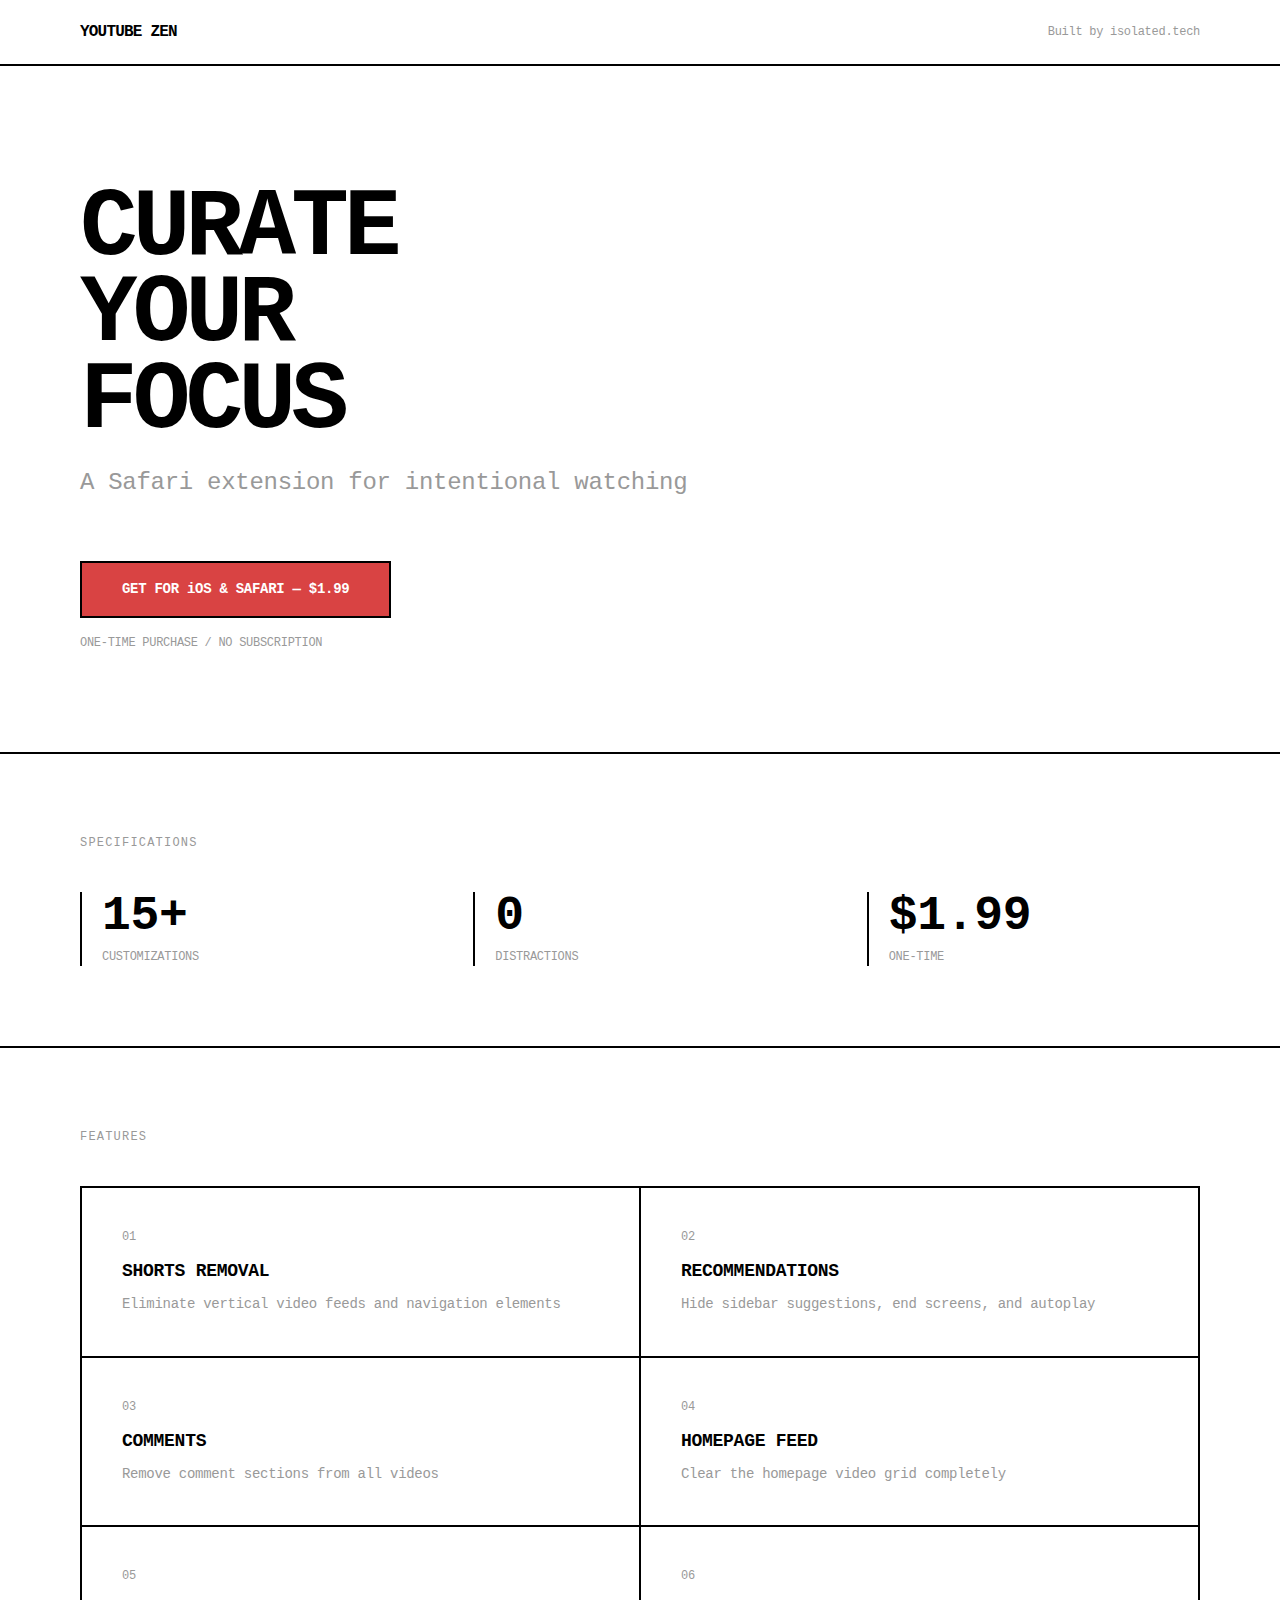
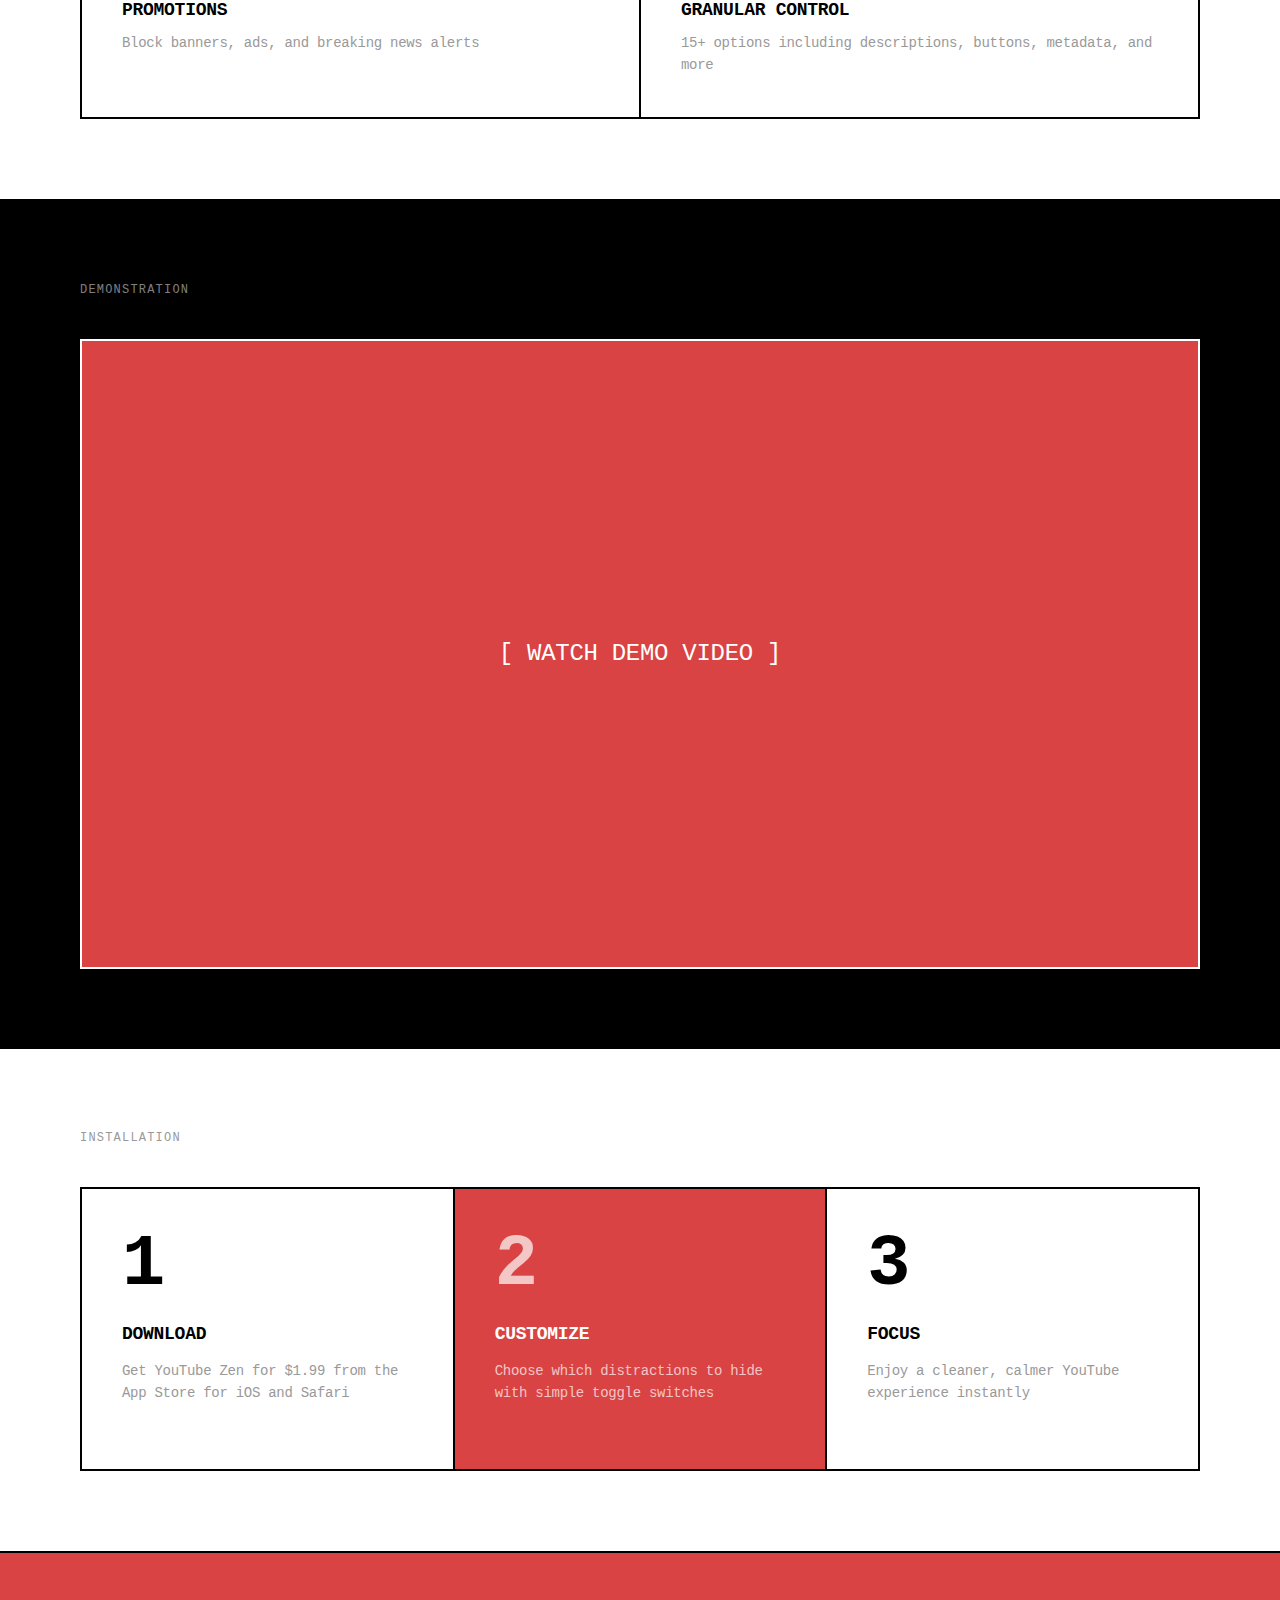
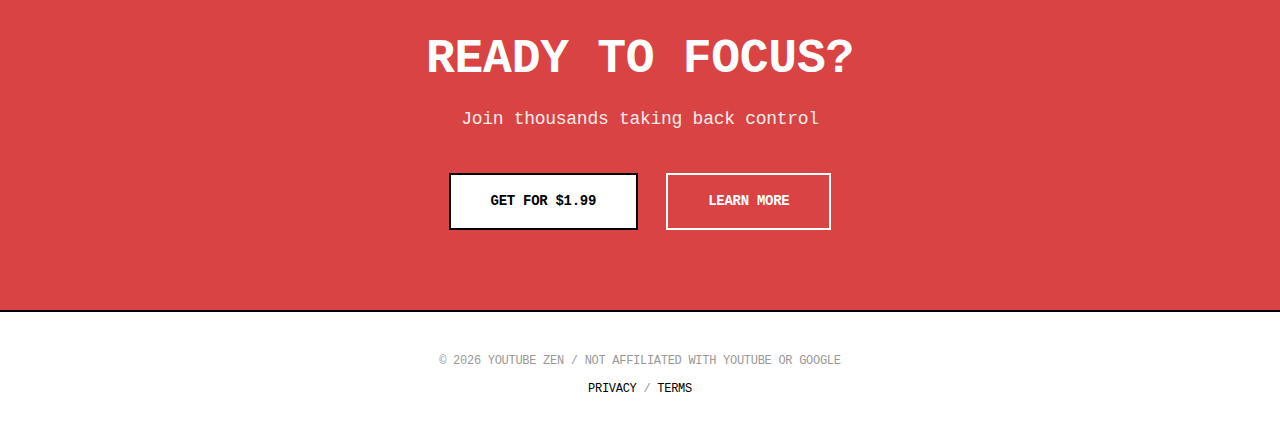
<file: YouTubeZen/index.html>
<!DOCTYPE html>
<html lang="en">
<head>
  <meta charset="UTF-8">
  <meta name="viewport" content="width=device-width, initial-scale=1.0">
  <title>YouTube Zen - Curate Your Focus</title>
  <link rel="icon" type="image/png" sizes="16x16" href="favicon-16x16.png">
  <link rel="icon" type="image/png" sizes="32x32" href="favicon-32x32.png">
  <link rel="icon" type="image/png" href="favicon.png">
  <link rel="apple-touch-icon" href="favicon.png">
  <style>
    :root {
      --red: #D94343;
      --black: #000000;
      --white: #FFFFFF;
      --gray: #999999;
      --border: #000000;
    }

    * {
      margin: 0;
      padding: 0;
      box-sizing: border-box;
    }

    body {
      font-family: 'Courier New', 'Courier', monospace;
      background: var(--white);
      color: var(--black);
      line-height: 1.5;
      font-size: 14px;
      letter-spacing: -0.02em;
    }

    /* Layout Grid */
    .container {
      max-width: 1200px;
      margin: 0 auto;
      padding: 0 40px;
    }

    /* Header */
    header {
      border-bottom: 2px solid var(--black);
      padding: 20px 0;
    }

    .header-content {
      max-width: 1200px;
      margin: 0 auto;
      padding: 0 40px;
      display: flex;
      justify-content: space-between;
      align-items: center;
    }

    .logo {
      font-size: 16px;
      font-weight: bold;
      letter-spacing: -0.05em;
    }

    .built-by {
      font-size: 12px;
      color: var(--gray);
    }

    .built-by a {
      color: var(--gray);
      text-decoration: none;
      transition: color 0.2s ease;
    }

    .built-by a:hover {
      color: var(--red);
    }

    .price-tag {
      font-size: 14px;
      padding: 6px 16px;
      background: var(--black);
      color: var(--white);
      border-radius: 0;
    }

    /* Hero */
    .hero {
      padding: 120px 0 100px;
      border-bottom: 2px solid var(--black);
    }

    .hero h1 {
      font-size: 96px;
      font-weight: bold;
      line-height: 0.9;
      margin-bottom: 20px;
      letter-spacing: -0.05em;
    }

    .hero .tagline {
      font-size: 24px;
      margin-bottom: 60px;
      color: var(--gray);
    }

    .hero .cta {
      display: inline-block;
      padding: 16px 40px;
      background: var(--red);
      color: var(--white);
      text-decoration: none;
      font-size: 14px;
      font-weight: bold;
      border: 2px solid var(--black);
      transition: all 0.2s ease;
    }

    .hero .cta:hover {
      background: var(--black);
    }

    .hero .note {
      display: block;
      margin-top: 16px;
      font-size: 12px;
      color: var(--gray);
    }

    /* Specs Grid */
    .specs {
      padding: 80px 0;
      border-bottom: 2px solid var(--black);
    }

    .section-label {
      font-size: 12px;
      margin-bottom: 40px;
      color: var(--gray);
      text-transform: uppercase;
      letter-spacing: 0.1em;
    }

    .specs-grid {
      display: grid;
      grid-template-columns: repeat(3, 1fr);
      gap: 60px;
    }

    .spec-item {
      border-left: 2px solid var(--black);
      padding-left: 20px;
    }

    .spec-number {
      font-size: 48px;
      font-weight: bold;
      margin-bottom: 8px;
      line-height: 1;
    }

    .spec-label {
      font-size: 12px;
      color: var(--gray);
      text-transform: uppercase;
    }

    /* Features List */
    .features {
      padding: 80px 0;
      border-bottom: 2px solid var(--black);
    }

    .features-grid {
      display: grid;
      grid-template-columns: repeat(2, 1fr);
      gap: 2px;
      background: var(--black);
      border: 2px solid var(--black);
    }

    .feature-item {
      background: var(--white);
      padding: 40px;
      transition: background 0.2s ease;
    }

    .feature-item:hover {
      background: var(--red);
      color: var(--white);
    }

    .feature-number {
      font-size: 12px;
      color: var(--gray);
      margin-bottom: 12px;
    }

    .feature-item:hover .feature-number {
      color: rgba(255, 255, 255, 0.6);
    }

    .feature-title {
      font-size: 18px;
      font-weight: bold;
      margin-bottom: 8px;
    }

    .feature-desc {
      font-size: 14px;
      color: var(--gray);
      line-height: 1.6;
    }

    .feature-item:hover .feature-desc {
      color: rgba(255, 255, 255, 0.9);
    }

    /* Demo Section */
    .demo {
      padding: 80px 0;
      background: var(--black);
      color: var(--white);
    }

    .demo-wrapper {
      aspect-ratio: 16/9;
      background: var(--red);
      display: flex;
      align-items: center;
      justify-content: center;
      border: 2px solid var(--white);
      position: relative;
    }

    .demo-label {
      font-size: 24px;
      text-align: center;
    }

    /* Process */
    .process {
      padding: 80px 0;
      border-bottom: 2px solid var(--black);
    }

    .process-grid {
      display: grid;
      grid-template-columns: repeat(3, 1fr);
      gap: 2px;
      background: var(--black);
      border: 2px solid var(--black);
    }

    .process-step {
      background: var(--white);
      padding: 40px;
      min-height: 280px;
    }

    .process-step:nth-child(2) {
      background: var(--red);
      color: var(--white);
    }

    .process-step:nth-child(2) .step-number,
    .process-step:nth-child(2) .step-desc {
      color: rgba(255, 255, 255, 0.7);
    }

    .step-number {
      font-size: 72px;
      font-weight: bold;
      margin-bottom: 20px;
      line-height: 1;
    }

    .step-title {
      font-size: 18px;
      font-weight: bold;
      margin-bottom: 12px;
    }

    .step-desc {
      font-size: 14px;
      color: var(--gray);
      line-height: 1.6;
    }

    /* CTA */
    .cta {
      padding: 80px 0;
      border-bottom: 2px solid var(--black);
      background: var(--red);
      color: var(--white);
      text-align: center;
    }

    .cta h2 {
      font-size: 48px;
      font-weight: bold;
      margin-bottom: 20px;
      line-height: 1.1;
    }

    .cta p {
      font-size: 18px;
      margin-bottom: 40px;
      opacity: 0.9;
    }

    .cta .btn-primary {
      display: inline-block;
      padding: 16px 40px;
      background: var(--white);
      color: var(--black);
      text-decoration: none;
      font-size: 14px;
      font-weight: bold;
      border: 2px solid var(--black);
      margin: 0 10px;
      transition: all 0.2s ease;
    }

    .cta .btn-primary:hover {
      background: var(--black);
      color: var(--white);
    }

    .cta .btn-secondary {
      display: inline-block;
      padding: 16px 40px;
      background: transparent;
      color: var(--white);
      text-decoration: none;
      font-size: 14px;
      font-weight: bold;
      border: 2px solid var(--white);
      margin: 0 10px;
      transition: all 0.2s ease;
    }

    .cta .btn-secondary:hover {
      background: var(--white);
      color: var(--red);
    }

    /* Footer */
    footer {
      padding: 40px 0;
      text-align: center;
      font-size: 12px;
      color: var(--gray);
    }

    footer a {
      color: var(--black);
      text-decoration: none;
    }

    footer a:hover {
      color: var(--red);
    }

    /* Responsive */
    @media (max-width: 1024px) {
      .specs-grid,
      .process-grid {
        grid-template-columns: 1fr;
        gap: 2px;
      }

      .features-grid {
        grid-template-columns: 1fr;
      }

      .hero h1 {
        font-size: 64px;
      }

      .spec-item {
        border-left: none;
        border-top: 2px solid var(--black);
        padding-left: 0;
        padding-top: 20px;
      }

      .spec-item:first-child {
        border-top: none;
        padding-top: 0;
      }
    }

    @media (max-width: 768px) {
      .container,
      .header-content {
        padding: 0 20px;
      }

      .hero {
        padding: 80px 0 60px;
      }

      .hero h1 {
        font-size: 48px;
      }

      .hero .tagline {
        font-size: 18px;
      }

      .specs,
      .features,
      .process,
      .cta {
        padding: 60px 0;
      }

      .cta h2 {
        font-size: 32px;
      }

      .cta .btn-primary,
      .cta .btn-secondary {
        display: block;
        margin: 10px auto;
        max-width: 300px;
      }
    }

    /* Utilities */
    .text-center {
      text-align: center;
    }
  </style>
</head>
<body>

  <!-- Header -->
  <header>
    <div class="header-content">
      <div class="logo">YOUTUBE ZEN</div>
      <div class="built-by">Built by <a href="https://isolated.tech">isolated.tech</a></div>
    </div>
  </header>

  <!-- Hero -->
  <section class="hero">
    <div class="container">
      <h1>CURATE<br>YOUR<br>FOCUS</h1>
      <p class="tagline">A Safari extension for intentional watching</p>
      <a href="#download" class="cta">GET FOR iOS & SAFARI — $1.99</a>
      <span class="note">ONE-TIME PURCHASE / NO SUBSCRIPTION</span>
    </div>
  </section>

  <!-- Specs -->
  <section class="specs">
    <div class="container">
      <div class="section-label">SPECIFICATIONS</div>
      <div class="specs-grid">
        <div class="spec-item">
          <div class="spec-number">15+</div>
          <div class="spec-label">CUSTOMIZATIONS</div>
        </div>
        <div class="spec-item">
          <div class="spec-number">0</div>
          <div class="spec-label">DISTRACTIONS</div>
        </div>
        <div class="spec-item">
          <div class="spec-number">$1.99</div>
          <div class="spec-label">ONE-TIME</div>
        </div>
      </div>
    </div>
  </section>

  <!-- Features -->
  <section class="features">
    <div class="container">
      <div class="section-label">FEATURES</div>
      <div class="features-grid">
        <div class="feature-item">
          <div class="feature-number">01</div>
          <div class="feature-title">SHORTS REMOVAL</div>
          <div class="feature-desc">Eliminate vertical video feeds and navigation elements</div>
        </div>
        <div class="feature-item">
          <div class="feature-number">02</div>
          <div class="feature-title">RECOMMENDATIONS</div>
          <div class="feature-desc">Hide sidebar suggestions, end screens, and autoplay</div>
        </div>
        <div class="feature-item">
          <div class="feature-number">03</div>
          <div class="feature-title">COMMENTS</div>
          <div class="feature-desc">Remove comment sections from all videos</div>
        </div>
        <div class="feature-item">
          <div class="feature-number">04</div>
          <div class="feature-title">HOMEPAGE FEED</div>
          <div class="feature-desc">Clear the homepage video grid completely</div>
        </div>
        <div class="feature-item">
          <div class="feature-number">05</div>
          <div class="feature-title">PROMOTIONS</div>
          <div class="feature-desc">Block banners, ads, and breaking news alerts</div>
        </div>
        <div class="feature-item">
          <div class="feature-number">06</div>
          <div class="feature-title">GRANULAR CONTROL</div>
          <div class="feature-desc">15+ options including descriptions, buttons, metadata, and more</div>
        </div>
      </div>
    </div>
  </section>

  <!-- Demo -->
  <section class="demo">
    <div class="container">
      <div class="section-label" style="color: rgba(255,255,255,0.5);">DEMONSTRATION</div>
      <div class="demo-wrapper">
        <div class="demo-label">[ WATCH DEMO VIDEO ]</div>
      </div>
    </div>
  </section>

  <!-- Process -->
  <section class="process">
    <div class="container">
      <div class="section-label">INSTALLATION</div>
      <div class="process-grid">
        <div class="process-step">
          <div class="step-number">1</div>
          <div class="step-title">DOWNLOAD</div>
          <div class="step-desc">Get YouTube Zen for $1.99 from the App Store for iOS and Safari</div>
        </div>
        <div class="process-step">
          <div class="step-number">2</div>
          <div class="step-title">CUSTOMIZE</div>
          <div class="step-desc">Choose which distractions to hide with simple toggle switches</div>
        </div>
        <div class="process-step">
          <div class="step-number">3</div>
          <div class="step-title">FOCUS</div>
          <div class="step-desc">Enjoy a cleaner, calmer YouTube experience instantly</div>
        </div>
      </div>
    </div>
  </section>

  <!-- CTA -->
  <section class="cta" id="download">
    <div class="container">
      <h2>READY TO FOCUS?</h2>
      <p>Join thousands taking back control</p>
      <a href="#" class="btn-primary">GET FOR $1.99</a>
      <a href="#" class="btn-secondary">LEARN MORE</a>
    </div>
  </section>

  <!-- Footer -->
  <footer>
    <div class="container">
      <p>&copy; 2026 YOUTUBE ZEN / NOT AFFILIATED WITH YOUTUBE OR GOOGLE</p>
      <p style="margin-top: 10px;"><a href="#">PRIVACY</a> / <a href="#">TERMS</a></p>
    </div>
  </footer>

</body>
</html>
</file>
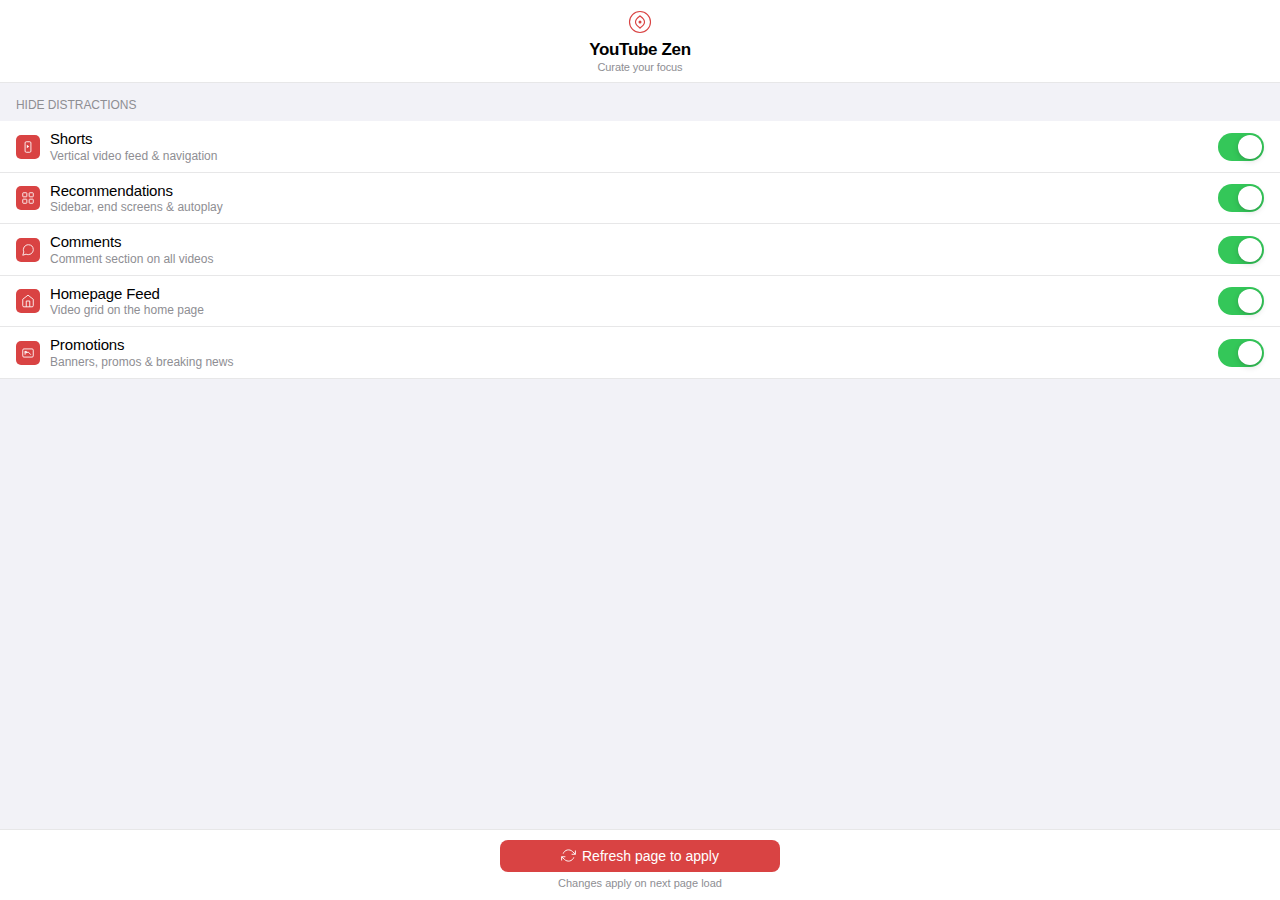
<file: YouTubeZen/YouTubeZen Extension/popup.html>
<!DOCTYPE html>
<html lang="en">
<head>
  <meta charset="UTF-8">
  <meta name="viewport" content="width=device-width, initial-scale=1.0, maximum-scale=1.0, user-scalable=no">
  <title>YouTube Zen</title>
  <link rel="stylesheet" href="popup.css">
</head>
<body>
  <div class="container">
    <!-- Decorative background elements -->
    <div class="bg-circle bg-circle-1"></div>
    <div class="bg-circle bg-circle-2"></div>

    <!-- Header -->
    <header class="header">
      <div class="logo">
        <svg class="logo-icon" viewBox="0 0 32 32" fill="none" xmlns="http://www.w3.org/2000/svg">
          <circle cx="16" cy="16" r="14" stroke="currentColor" stroke-width="1.5"/>
          <path d="M16 8C16 8 10 12 10 16C10 20 16 24 16 24" stroke="currentColor" stroke-width="1.5" stroke-linecap="round"/>
          <path d="M16 8C16 8 22 12 22 16C22 20 16 24 16 24" stroke="currentColor" stroke-width="1.5" stroke-linecap="round"/>
          <circle cx="16" cy="16" r="2" fill="currentColor"/>
        </svg>
      </div>
      <h1 class="title">YouTube Zen</h1>
      <p class="subtitle">Curate your focus</p>
    </header>

    <!-- Settings -->
    <main class="settings">
      <div class="settings-intro">
        <span class="intro-line"></span>
        <span class="intro-text">Hide distractions</span>
        <span class="intro-line"></span>
      </div>

      <!-- Shorts Toggle -->
      <div class="setting-card" data-setting="shorts">
        <div class="setting-content">
          <div class="setting-icon">
            <svg viewBox="0 0 24 24" fill="none" stroke="currentColor" stroke-width="1.5">
              <rect x="7" y="3" width="10" height="18" rx="2"/>
              <path d="M10 8l4 3-4 3V8z" fill="currentColor" stroke="none"/>
            </svg>
          </div>
          <div class="setting-info">
            <h3 class="setting-title">Shorts</h3>
            <p class="setting-desc">Vertical video feed & navigation</p>
          </div>
        </div>
        <label class="toggle">
          <input type="checkbox" id="toggle-shorts" checked>
          <span class="toggle-track">
            <span class="toggle-thumb"></span>
          </span>
        </label>
      </div>

      <!-- Recommendations Toggle -->
      <div class="setting-card" data-setting="recommendations">
        <div class="setting-content">
          <div class="setting-icon">
            <svg viewBox="0 0 24 24" fill="none" stroke="currentColor" stroke-width="1.5">
              <rect x="3" y="3" width="7" height="7" rx="1"/>
              <rect x="14" y="3" width="7" height="7" rx="1"/>
              <rect x="3" y="14" width="7" height="7" rx="1"/>
              <rect x="14" y="14" width="7" height="7" rx="1"/>
            </svg>
          </div>
          <div class="setting-info">
            <h3 class="setting-title">Recommendations</h3>
            <p class="setting-desc">Sidebar, end screens & autoplay</p>
          </div>
        </div>
        <label class="toggle">
          <input type="checkbox" id="toggle-recommendations" checked>
          <span class="toggle-track">
            <span class="toggle-thumb"></span>
          </span>
        </label>
      </div>

      <!-- Comments Toggle -->
      <div class="setting-card" data-setting="comments">
        <div class="setting-content">
          <div class="setting-icon">
            <svg viewBox="0 0 24 24" fill="none" stroke="currentColor" stroke-width="1.5">
              <path d="M21 11.5a8.38 8.38 0 01-.9 3.8 8.5 8.5 0 01-7.6 4.7 8.38 8.38 0 01-3.8-.9L3 21l1.9-5.7a8.38 8.38 0 01-.9-3.8 8.5 8.5 0 014.7-7.6 8.38 8.38 0 013.8-.9h.5a8.48 8.48 0 018 8v.5z"/>
            </svg>
          </div>
          <div class="setting-info">
            <h3 class="setting-title">Comments</h3>
            <p class="setting-desc">Comment section on all videos</p>
          </div>
        </div>
        <label class="toggle">
          <input type="checkbox" id="toggle-comments" checked>
          <span class="toggle-track">
            <span class="toggle-thumb"></span>
          </span>
        </label>
      </div>

      <!-- Homepage Feed Toggle -->
      <div class="setting-card" data-setting="homepage">
        <div class="setting-content">
          <div class="setting-icon">
            <svg viewBox="0 0 24 24" fill="none" stroke="currentColor" stroke-width="1.5">
              <path d="M3 9l9-7 9 7v11a2 2 0 01-2 2H5a2 2 0 01-2-2z"/>
              <polyline points="9 22 9 12 15 12 15 22"/>
            </svg>
          </div>
          <div class="setting-info">
            <h3 class="setting-title">Homepage Feed</h3>
            <p class="setting-desc">Video grid on the home page</p>
          </div>
        </div>
        <label class="toggle">
          <input type="checkbox" id="toggle-homepage" checked>
          <span class="toggle-track">
            <span class="toggle-thumb"></span>
          </span>
        </label>
      </div>

      <!-- Ads Toggle -->
      <div class="setting-card" data-setting="ads">
        <div class="setting-content">
          <div class="setting-icon">
            <svg viewBox="0 0 24 24" fill="none" stroke="currentColor" stroke-width="1.5">
              <rect x="3" y="5" width="18" height="14" rx="2"/>
              <path d="M7 15V9l3 3 2-2 5 5"/>
              <circle cx="8.5" cy="10.5" r="1.5"/>
            </svg>
          </div>
          <div class="setting-info">
            <h3 class="setting-title">Promotions</h3>
            <p class="setting-desc">Banners, promos & breaking news</p>
          </div>
        </div>
        <label class="toggle">
          <input type="checkbox" id="toggle-ads" checked>
          <span class="toggle-track">
            <span class="toggle-thumb"></span>
          </span>
        </label>
      </div>
    </main>

    <!-- Footer -->
    <footer class="footer">
      <button class="refresh-btn" id="refresh-btn">
        <svg viewBox="0 0 24 24" fill="none" stroke="currentColor" stroke-width="1.5">
          <path d="M23 4v6h-6"/>
          <path d="M1 20v-6h6"/>
          <path d="M3.51 9a9 9 0 0114.85-3.36L23 10M1 14l4.64 4.36A9 9 0 0020.49 15"/>
        </svg>
        <span>Refresh page to apply</span>
      </button>
      <p class="footer-note">Changes apply on next page load</p>
    </footer>
  </div>

  <script src="popup.js"></script>
</body>
</html>
</file>
<file: YouTubeZen/YouTubeZen Extension/popup.css>
/*
 * YouTube Zen - Popup Styles
 * Native iOS-inspired design for Safari extension
 */

:root {
  /* Color palette - Clean iOS-style with red accent */
  --bg-primary: #F2F2F7;
  --bg-grouped: #FFFFFF;
  --bg-secondary: #F9F9F9;

  --text-primary: #000000;
  --text-secondary: #3C3C43;
  --text-tertiary: #8E8E93;

  --accent: #D94343;
  --accent-light: #E66B6B;
  --toggle-active: #34C759;

  --separator: rgba(60, 60, 67, 0.12);
  --shadow: 0 1px 3px rgba(0, 0, 0, 0.08);

  /* Typography - iOS system fonts */
  --font-system: -apple-system, BlinkMacSystemFont, 'SF Pro Text', 'Helvetica Neue', sans-serif;
  --font-display: -apple-system, BlinkMacSystemFont, 'SF Pro Display', 'Helvetica Neue', sans-serif;

  /* Spacing */
  --space-xs: 4px;
  --space-sm: 8px;
  --space-md: 12px;
  --space-lg: 16px;
  --space-xl: 20px;

  /* Transitions */
  --ease-out: cubic-bezier(0.25, 0.1, 0.25, 1);
  --ease-spring: cubic-bezier(0.5, 1.5, 0.5, 1);
}

* {
  margin: 0;
  padding: 0;
  box-sizing: border-box;
}

html {
  font-size: 16px;
  margin: 0;
  padding: 0;
  width: 100%;
  height: 100%;
}

body {
  font-family: var(--font-system);
  background: var(--bg-primary);
  color: var(--text-primary);
  line-height: 1.4;
  margin: 0;
  padding: 0;
  width: 100%;
  min-width: 100%;
  height: 100vh;
  max-height: 100vh;
  overflow: hidden;
  -webkit-font-smoothing: antialiased;
  -moz-osx-font-smoothing: grayscale;
}

/* Container */
.container {
  position: relative;
  padding: 0;
  margin: 0;
  display: flex;
  flex-direction: column;
  width: 100%;
  height: 100vh;
  max-height: 100vh;
  overflow: hidden;
}

/* Hide decorative background elements */
.bg-circle {
  display: none;
}

/* Header */
.header {
  text-align: center;
  padding: 10px var(--space-md) 8px;
  background: var(--bg-grouped);
  border-bottom: 0.5px solid var(--separator);
  flex-shrink: 0;
}

.logo {
  display: inline-flex;
  align-items: center;
  justify-content: center;
  width: 24px;
  height: 24px;
  margin-bottom: 1px;
}

.logo-icon {
  width: 100%;
  height: 100%;
  color: var(--accent);
}

.title {
  font-family: var(--font-display);
  font-size: 1.0625rem;
  font-weight: 600;
  letter-spacing: -0.02em;
  color: var(--text-primary);
  margin-bottom: 0px;
  line-height: 1.2;
}

.subtitle {
  font-size: 0.6875rem;
  color: var(--text-tertiary);
  font-weight: 400;
  letter-spacing: -0.01em;
  line-height: 1.2;
}

/* Settings section headers */
.settings-intro {
  padding: 10px var(--space-lg) 6px;
  background: var(--bg-primary);
  flex-shrink: 0;
}

.intro-line {
  display: none;
}

.intro-text {
  font-size: 0.75rem;
  color: var(--text-tertiary);
  text-transform: uppercase;
  letter-spacing: -0.005em;
  font-weight: 500;
}

/* Settings list */
.settings {
  display: flex;
  flex-direction: column;
  gap: 0;
  flex: 1;
  overflow-y: auto;
  overflow-x: hidden;
  -webkit-overflow-scrolling: touch;
}

/* Native-looking scrollbar */
.settings::-webkit-scrollbar {
  width: 8px;
}

.settings::-webkit-scrollbar-track {
  background: transparent;
}

.settings::-webkit-scrollbar-thumb {
  background: rgba(0, 0, 0, 0.2);
  border-radius: 4px;
  border: 2px solid transparent;
  background-clip: padding-box;
}

.settings::-webkit-scrollbar-thumb:hover {
  background: rgba(0, 0, 0, 0.3);
  border: 2px solid transparent;
  background-clip: padding-box;
}

.setting-card {
  display: flex;
  align-items: center;
  justify-content: space-between;
  padding: 8px var(--space-lg);
  background: var(--bg-grouped);
  border-bottom: 0.5px solid var(--separator);
  transition: background-color 0.15s var(--ease-out);
  cursor: pointer;
  min-height: 42px;
  flex-shrink: 0;
}

.setting-card:first-of-type {
  border-top: 0.5px solid var(--separator);
}

.setting-card:active {
  background: var(--bg-secondary);
}

.setting-card.disabled {
  opacity: 1;
}

.setting-card.disabled .setting-title {
  color: var(--text-secondary);
}

.setting-card.disabled .setting-desc {
  color: var(--text-tertiary);
}

.setting-content {
  display: flex;
  align-items: center;
  gap: 10px;
  flex: 1;
  min-width: 0;
}

.setting-icon {
  display: flex;
  align-items: center;
  justify-content: center;
  width: 24px;
  height: 24px;
  border-radius: 5px;
  background: var(--accent);
  color: #FFFFFF;
  flex-shrink: 0;
  transition: opacity 0.15s var(--ease-out);
}

.setting-icon svg {
  width: 14px;
  height: 14px;
}

.setting-card.disabled .setting-icon {
  opacity: 0.5;
}

.setting-info {
  flex: 1;
  min-width: 0;
}

.setting-title {
  font-family: var(--font-system);
  font-size: 0.9375rem;
  font-weight: 400;
  color: var(--text-primary);
  margin-bottom: 0px;
  letter-spacing: -0.01em;
  line-height: 1.3;
}

.setting-desc {
  font-size: 0.75rem;
  color: var(--text-tertiary);
  line-height: 1.25;
}

/* iOS-style Toggle Switch */
.toggle {
  position: relative;
  flex-shrink: 0;
  cursor: pointer;
  margin-left: var(--space-sm);
}

.toggle input {
  position: absolute;
  opacity: 0;
  width: 0;
  height: 0;
}

.toggle-track {
  display: block;
  position: relative;
  width: 46px;
  height: 28px;
  background: #E5E5EA;
  border-radius: 14px;
  transition: background-color 0.3s var(--ease-out);
}

.toggle-thumb {
  position: absolute;
  top: 2px;
  left: 2px;
  width: 24px;
  height: 24px;
  background: #FFFFFF;
  border-radius: 50%;
  box-shadow: 0 2px 6px rgba(0, 0, 0, 0.15), 0 0.5px 1px rgba(0, 0, 0, 0.16);
  transition: transform 0.3s var(--ease-out);
}

/* Toggle checked state */
.toggle input:checked + .toggle-track {
  background: var(--toggle-active);
}

.toggle input:checked + .toggle-track .toggle-thumb {
  transform: translateX(18px);
}

/* Toggle focus state */
.toggle input:focus-visible + .toggle-track {
  outline: 2px solid var(--accent);
  outline-offset: 2px;
}

/* Footer */
.footer {
  padding: 10px var(--space-md) 10px;
  text-align: center;
  background: var(--bg-grouped);
  border-top: 0.5px solid var(--separator);
  flex-shrink: 0;
}

.refresh-btn {
  display: inline-flex;
  align-items: center;
  justify-content: center;
  gap: 6px;
  padding: 8px var(--space-lg);
  background: var(--accent);
  border: none;
  border-radius: 8px;
  font-family: var(--font-system);
  font-size: 0.875rem;
  font-weight: 500;
  color: #FFFFFF;
  cursor: pointer;
  transition: opacity 0.15s var(--ease-out);
  width: 100%;
  max-width: 280px;
}

.refresh-btn svg {
  width: 15px;
  height: 15px;
  transition: transform 0.3s var(--ease-out);
}

.refresh-btn:active {
  opacity: 0.8;
}

.refresh-btn.refreshing svg {
  animation: spin 0.8s linear infinite;
}

@keyframes spin {
  from { transform: rotate(0deg); }
  to { transform: rotate(360deg); }
}

.footer-note {
  margin-top: 5px;
  font-size: 0.6875rem;
  color: var(--text-tertiary);
  line-height: 1.2;
}

/* Status indicator for saved state */
.save-indicator {
  position: fixed;
  bottom: 80px;
  left: 50%;
  transform: translateX(-50%) scale(0.9);
  padding: var(--space-sm) var(--space-lg);
  background: rgba(0, 0, 0, 0.85);
  color: white;
  border-radius: 10px;
  font-size: 0.875rem;
  font-weight: 500;
  opacity: 0;
  transition: all 0.2s var(--ease-out);
  pointer-events: none;
  box-shadow: 0 10px 40px rgba(0, 0, 0, 0.3);
  backdrop-filter: blur(10px);
  -webkit-backdrop-filter: blur(10px);
}

.save-indicator.show {
  transform: translateX(-50%) scale(1);
  opacity: 1;
}

/* Dark mode support */
@media (prefers-color-scheme: dark) {
  :root {
    --bg-primary: #000000;
    --bg-grouped: #1C1C1E;
    --bg-secondary: #2C2C2E;

    --text-primary: #FFFFFF;
    --text-secondary: #EBEBF5;
    --text-tertiary: #8E8E93;

    --separator: rgba(84, 84, 88, 0.65);
  }

  .toggle-track {
    background: #39393D;
  }

  .settings::-webkit-scrollbar-thumb {
    background: rgba(255, 255, 255, 0.2);
    border: 2px solid transparent;
    background-clip: padding-box;
  }

  .settings::-webkit-scrollbar-thumb:hover {
    background: rgba(255, 255, 255, 0.3);
    border: 2px solid transparent;
    background-clip: padding-box;
  }
}

/* Reduced motion support */
@media (prefers-reduced-motion: reduce) {
  *, *::before, *::after {
    animation-duration: 0.01ms !important;
    animation-iteration-count: 1 !important;
    transition-duration: 0.01ms !important;
  }
}
</file>
